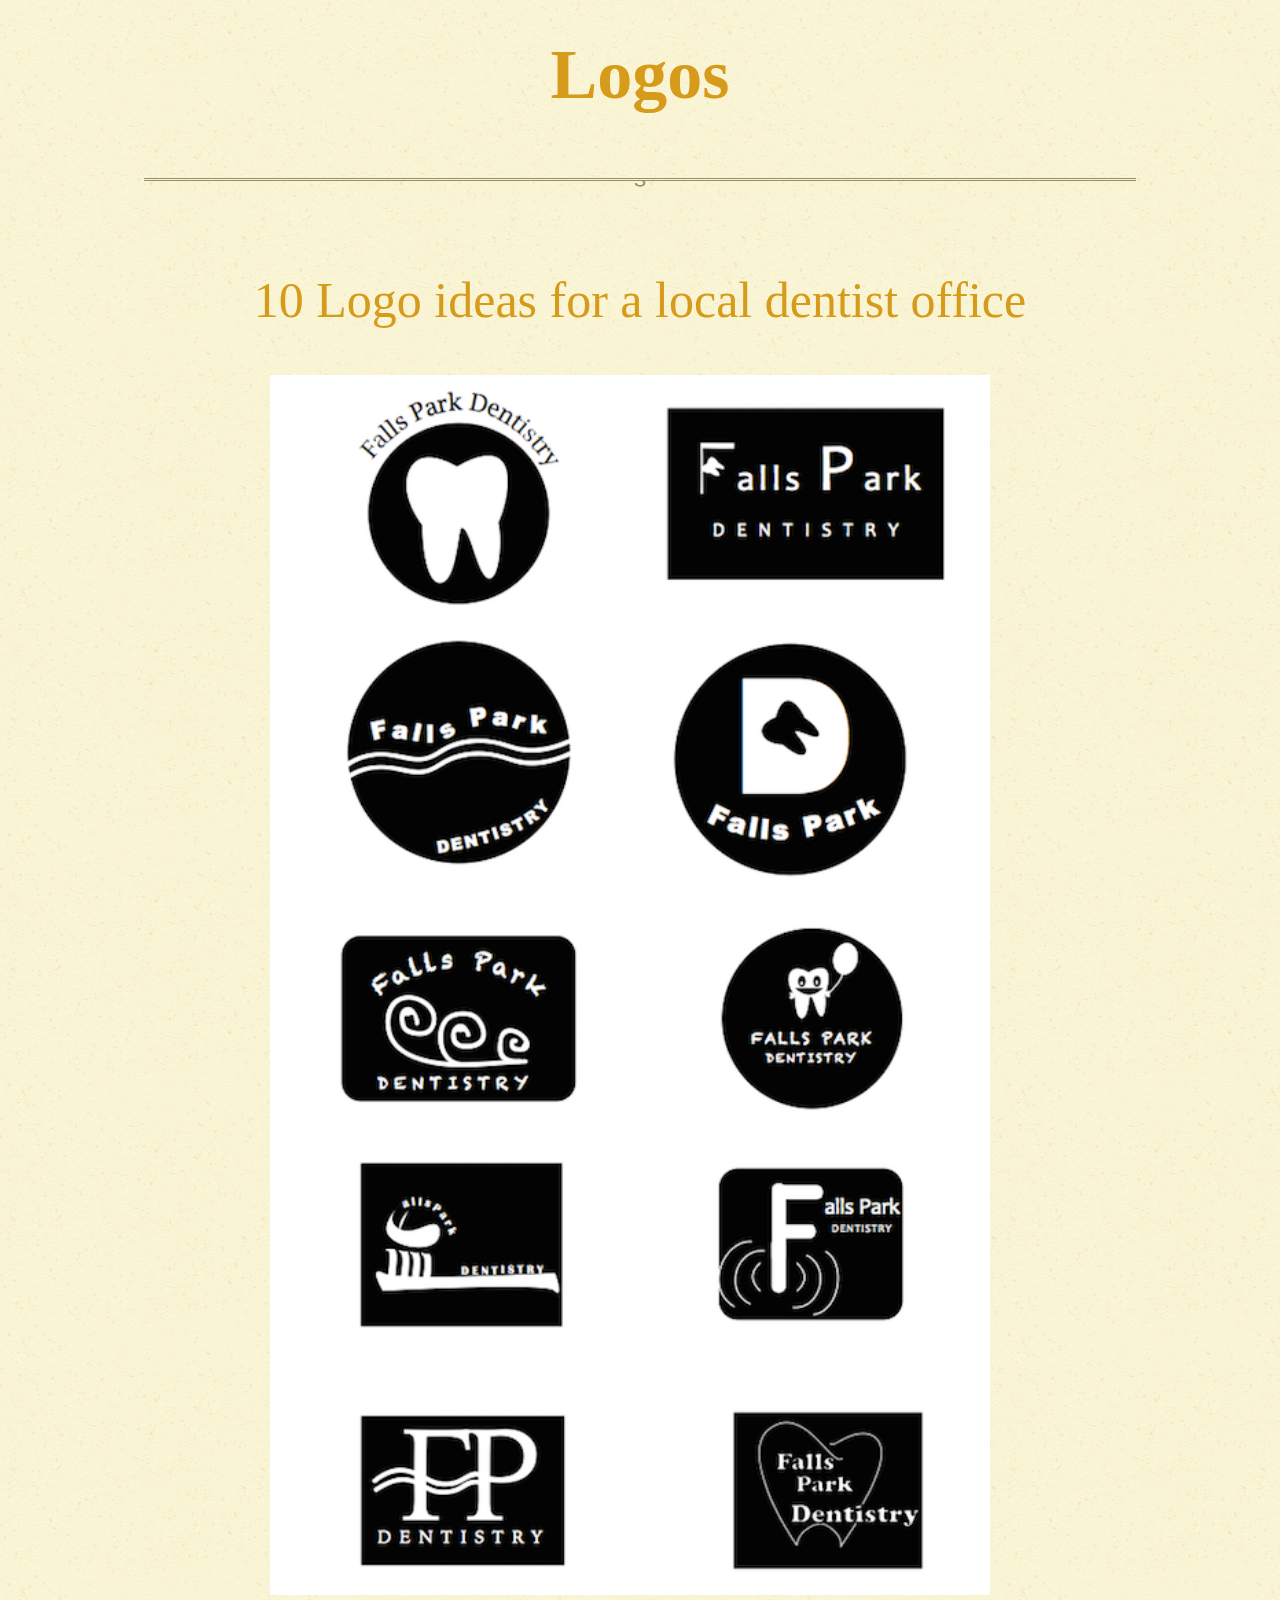
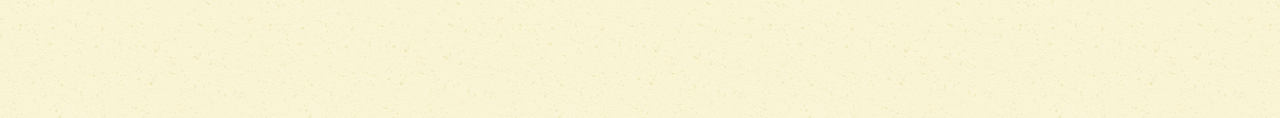
<file: logo.html>
<!DOCTYPE html>
<html>
<head>
	<title>Logos</title>
	<link href="stylesheets/style.css" type="text/css" rel="stylesheet">
	<link href="fa/css/font-awesome.css" type="text/css" rel="stylesheet">
</head>
<body>
	<section class="container">
		<div class="logoHeader">
			<h1><a href="index.html">Logos</a><h1>
			</div>
			<hr/>
			<div class="FPlogo">
				<h2> 10 Logo ideas for a local dentist office</h2>
				<img src="image/Screen Shot 2014-11-23 at 11.35.13 AM.png">
		    </div>
	</section>
</body>
</html>
</file>
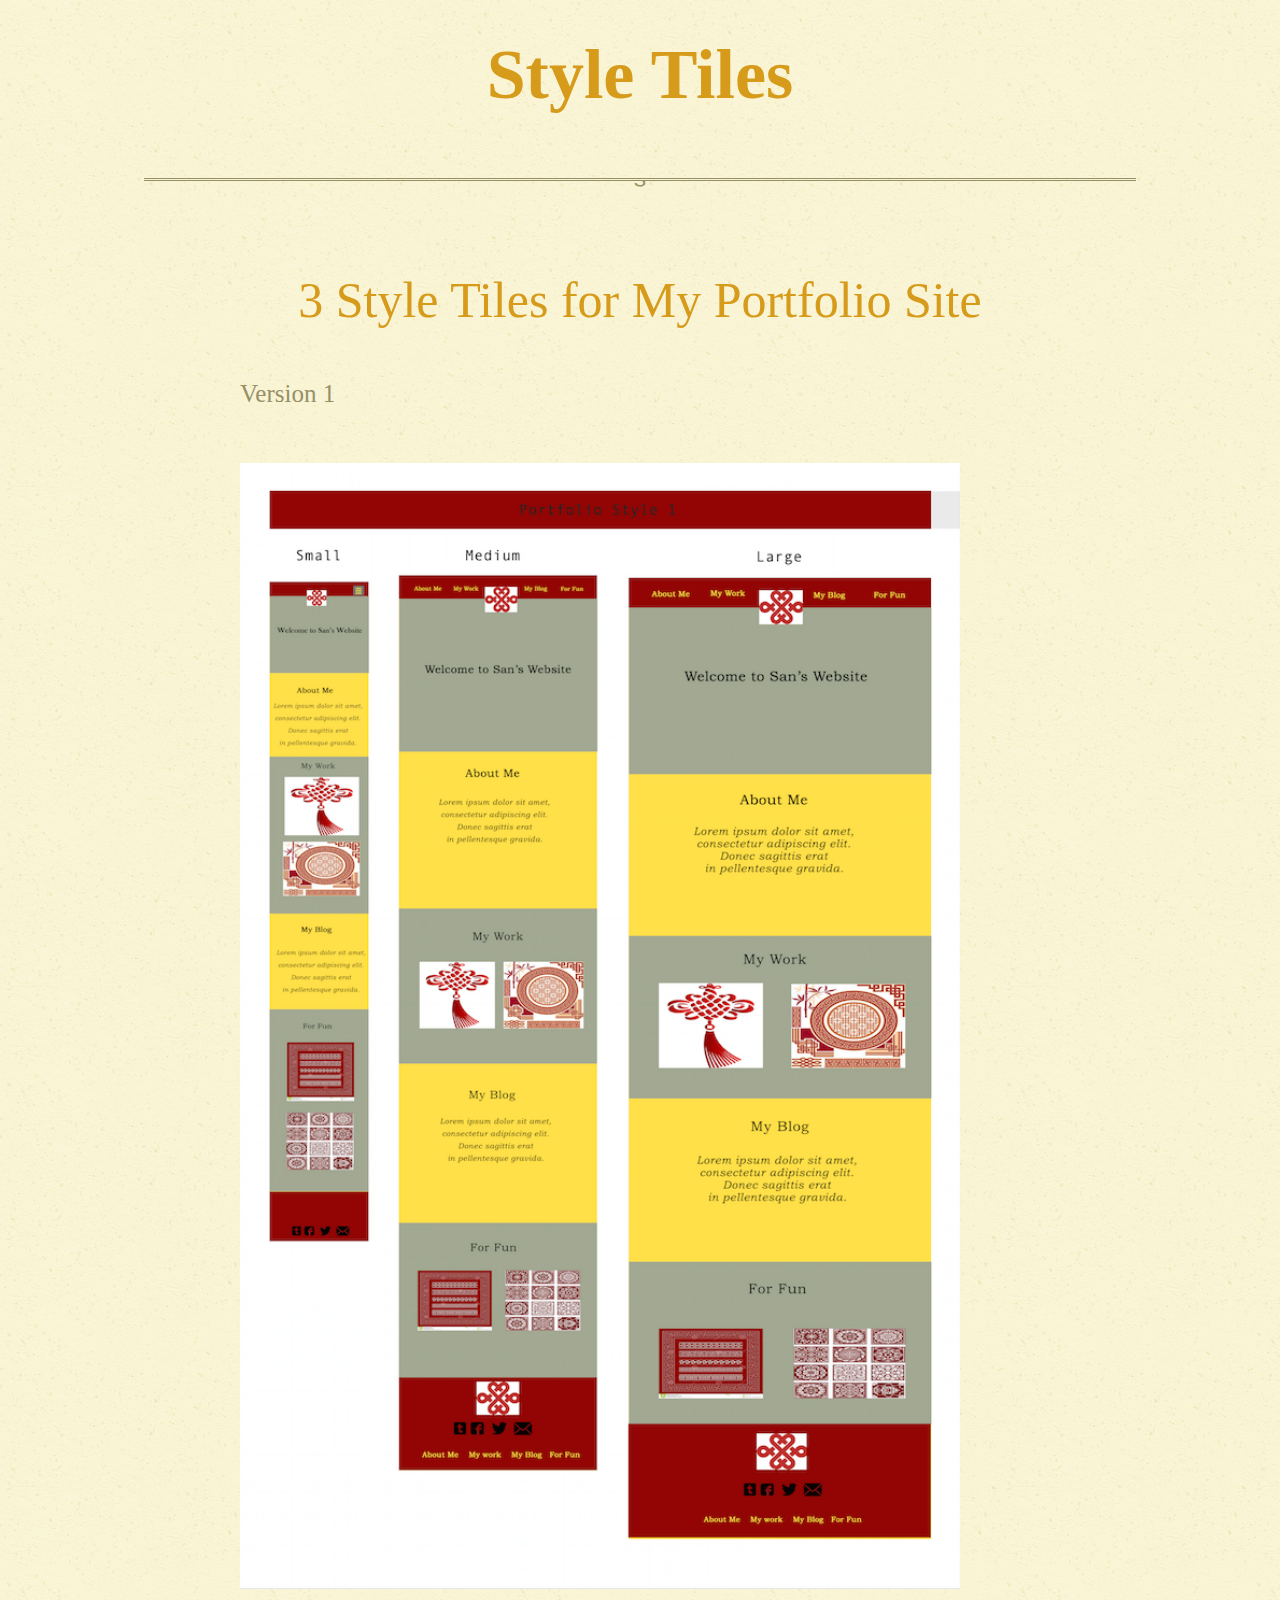
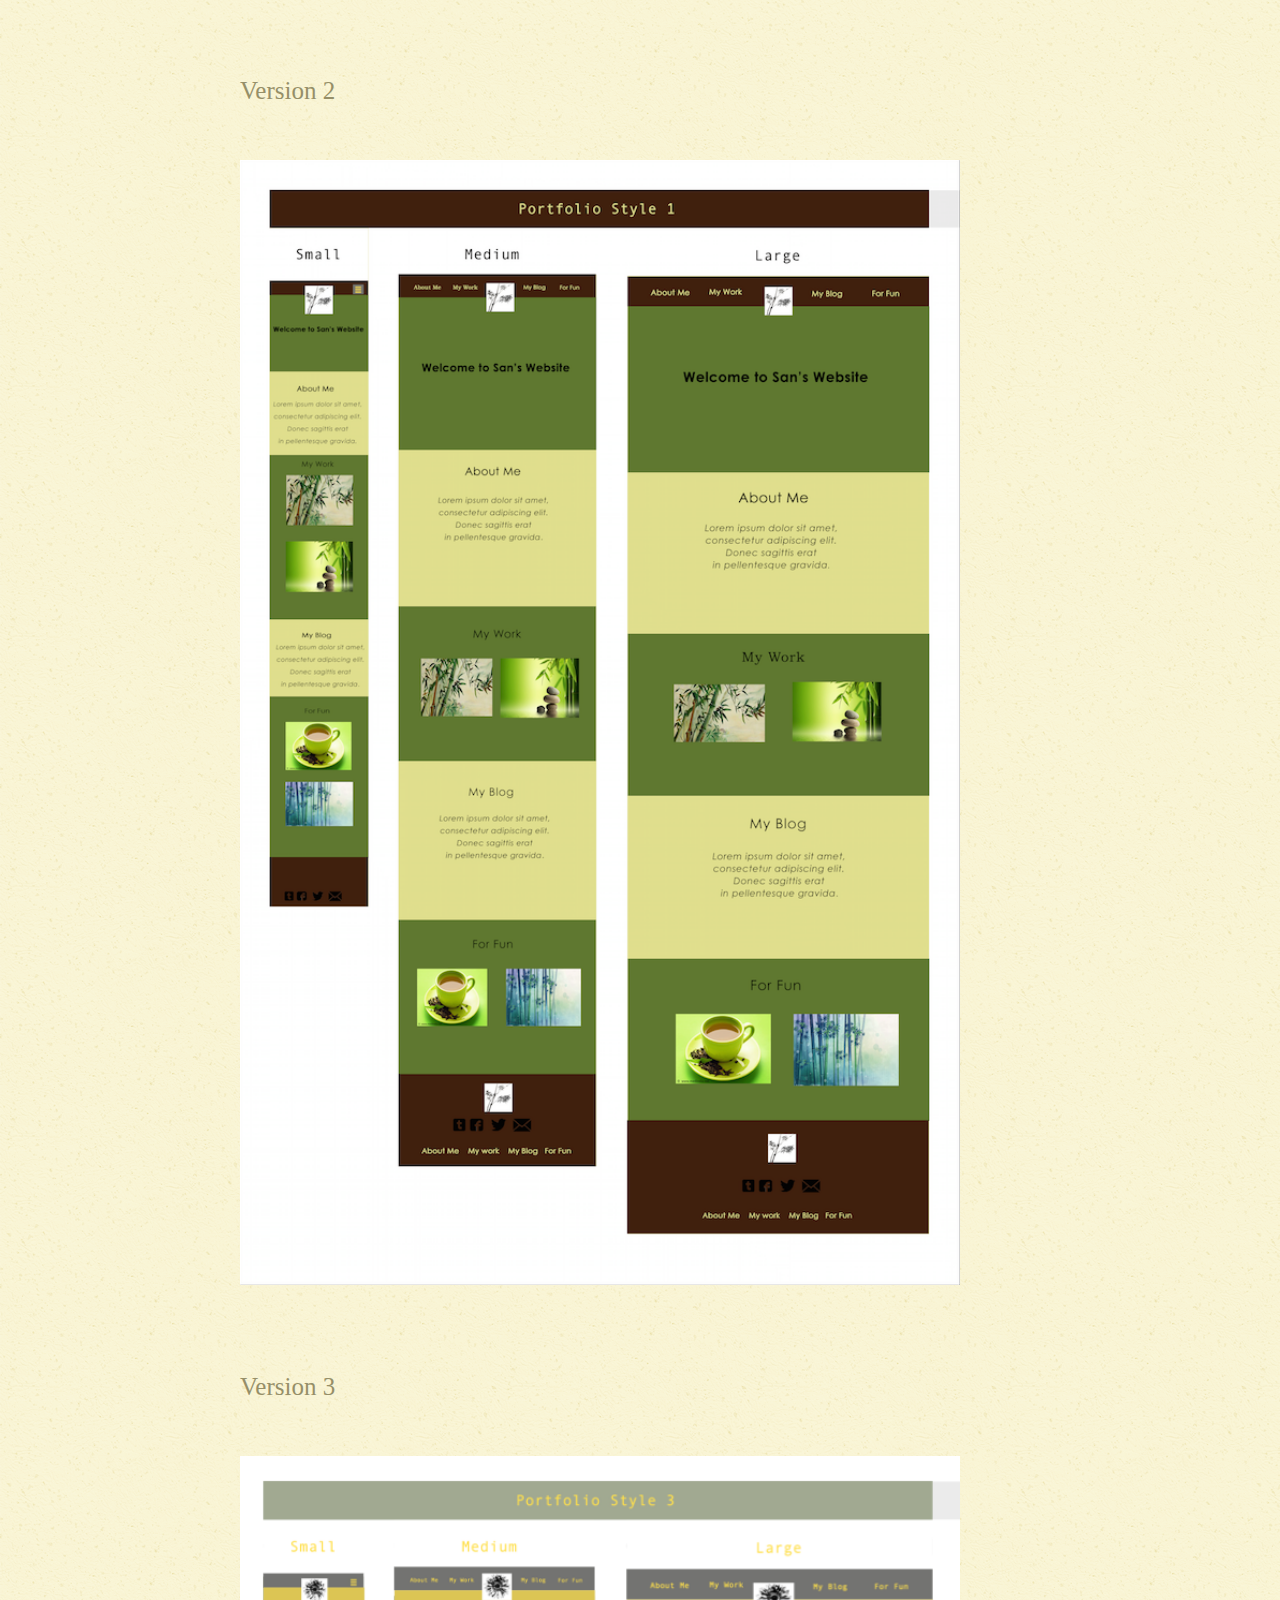
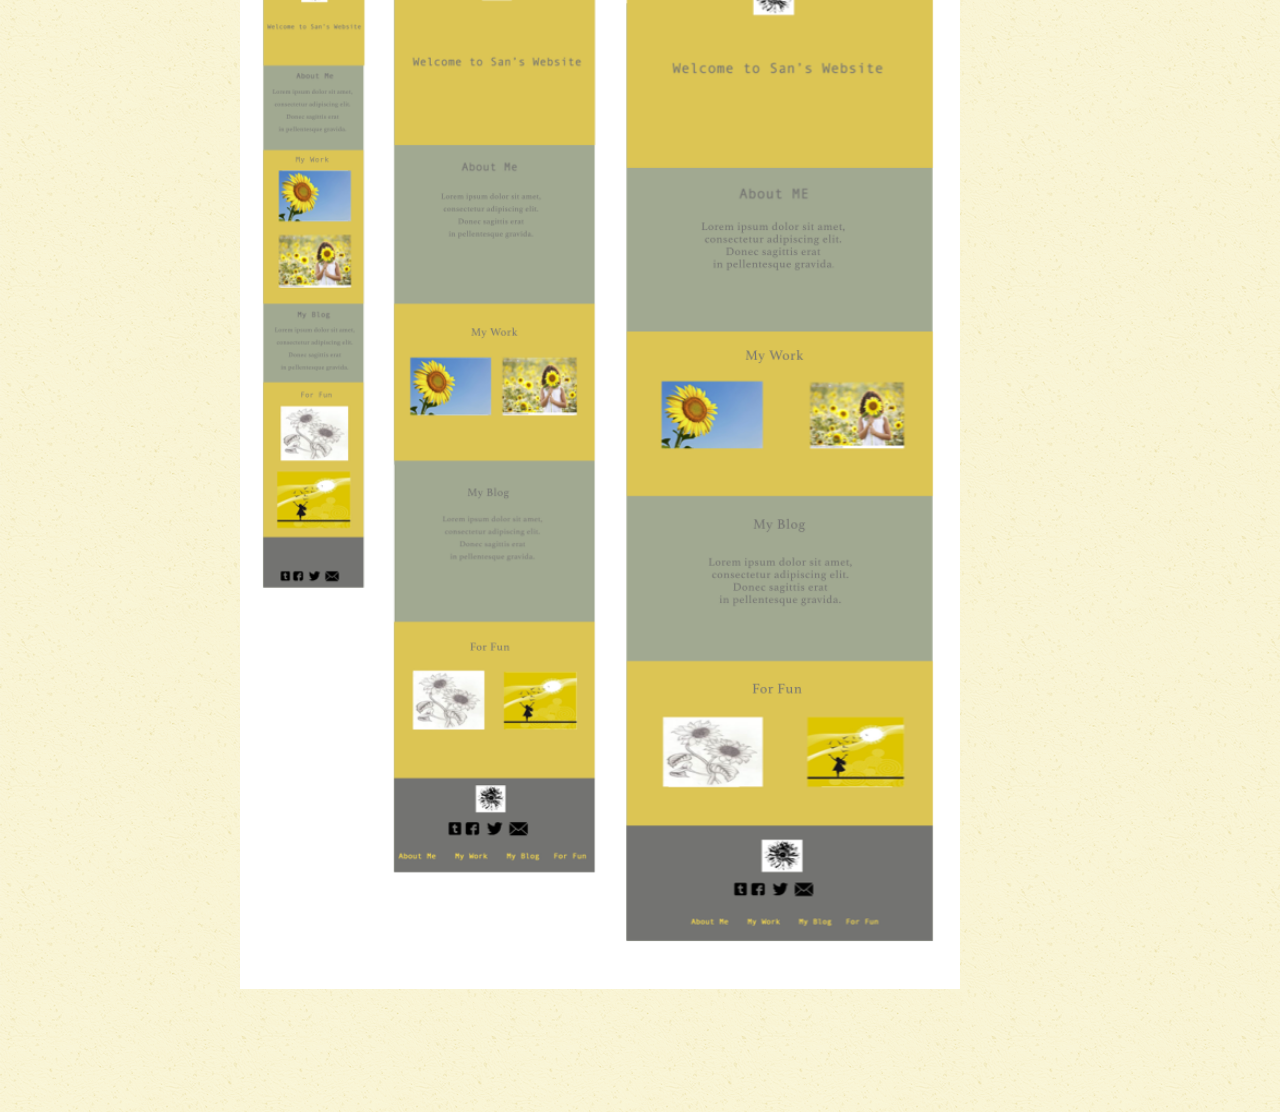
<file: tile.html>
<!DOCTYPE html>
<html>
<head>
	<title>Style Tiles</title>
	<link href="stylesheets/style.css" type="text/css" rel="stylesheet">
	<link href="fa/css/font-awesome.css" type="text/css" rel="stylesheet">
</head>
<body>
	<section class="container">
		<div class="tileHeader">
			<h1><a href="index.html">Style Tiles</a><h1>
			</div>
			<hr/>
			<div class="contentH">
				<h2> 3 Style Tiles for My Portfolio Site</h2>
				<div class="version">
					<h3> Version 1</h3>
				<img src="image/Wireframe-style1.png">
		    </div>
		    <div class="version">
		    	<h3>Version 2</h3>
		    <img src="image/Wireframe-style2.png">
		</div>
		<div class="version">
			<h3>Version 3</h3>
			<img src="image/Wireframe-style3.png">
		</div>
	</div>
  </section>
</body>
</html>
</file>
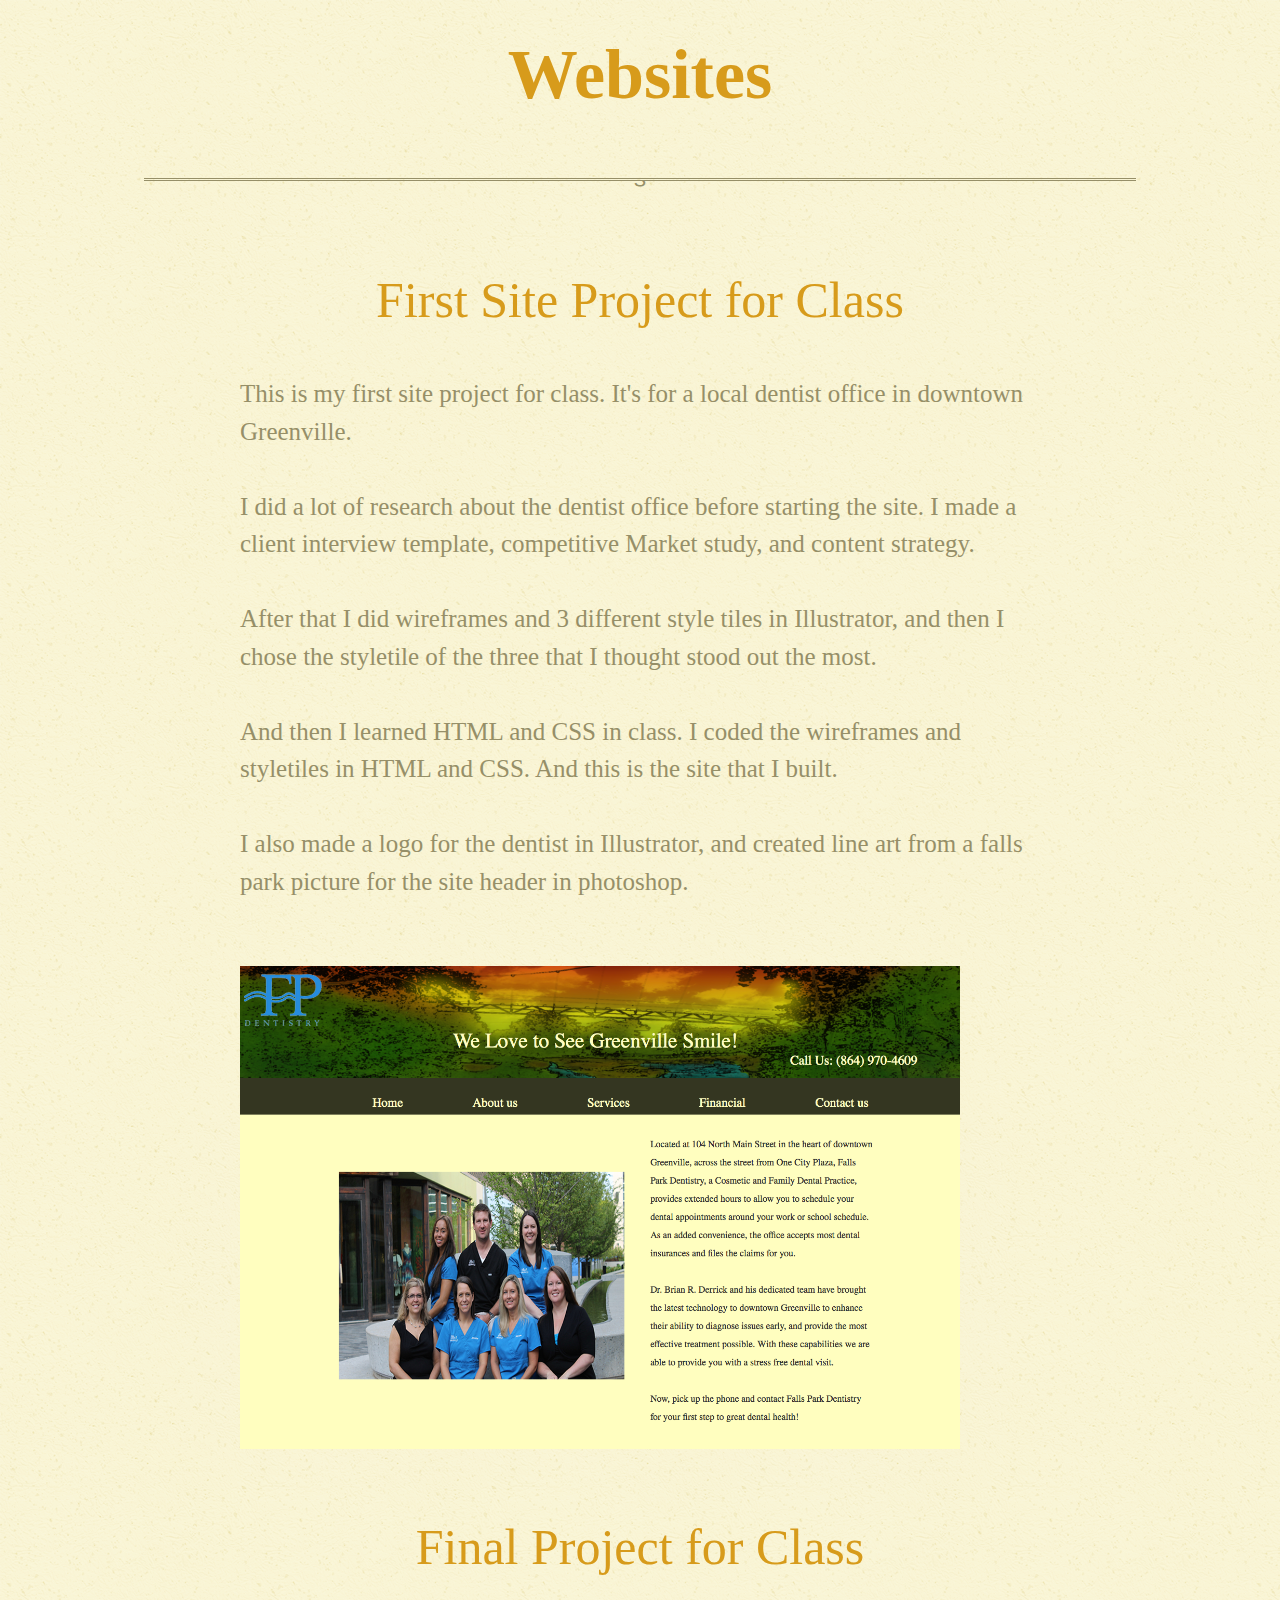
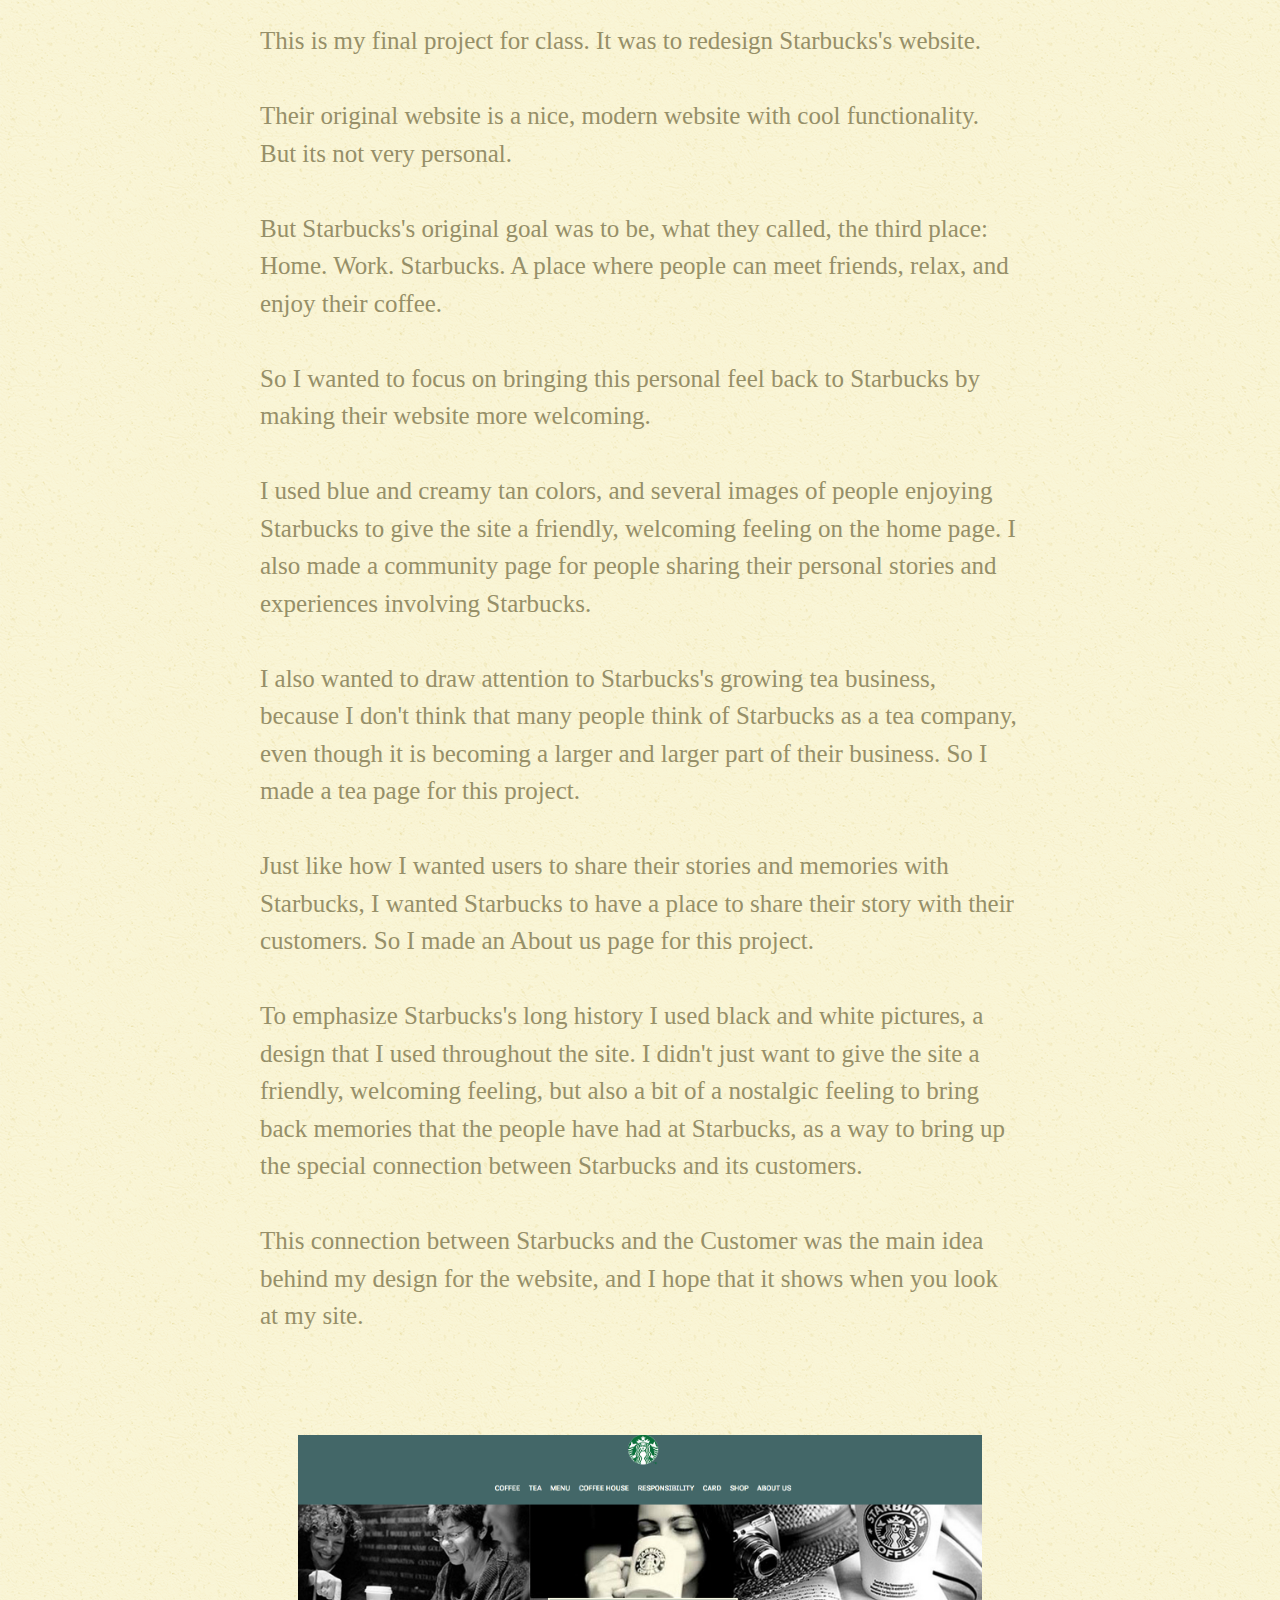
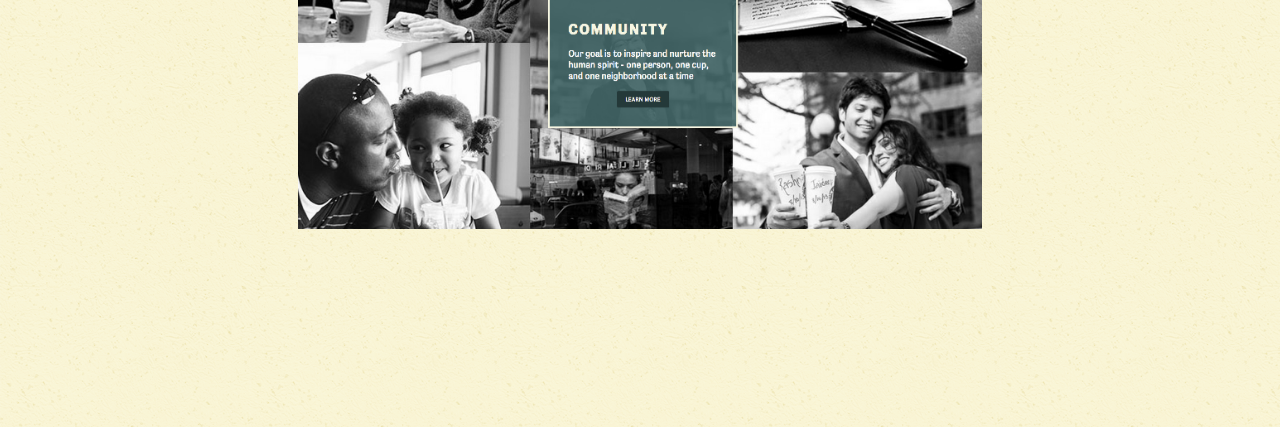
<file: websites.html>
<!DOCTYPE html>
<html>

<head>
    <title>Websites</title>
	<link href="stylesheets/style.css" type="text/css" rel="stylesheet">
	<link href="fa/css/font-awesome.css" type="text/css" rel="stylesheet">
</head>
<body>
    <section class="container">
		<div class="WebHeader">
			<h1><a href=index.html>Websites</a><h1>
			</div>
			<hr/>
			<div class="contentH">
				<h2>First Site Project for Class</h2>
				<div class="webC">
					<h3> This is my first site project for class. It's for a local dentist office in downtown Greenville.<br><br>

I did a lot of research about the dentist office before starting the site. I made a client interview template, competitive Market study, and content strategy.<br><br>

After that I did wireframes and 3 different style tiles in Illustrator, and then I chose the styletile of the three that I thought stood out the most.<br><br>

And then I learned HTML and CSS in class. I coded the wireframes and styletiles in HTML and CSS.

And this is the site that I built.<br><br>

I also made a logo for the dentist in Illustrator, and created line art from a falls park picture for the site header in photoshop.</h3><br>
           </div>
			    <div class=Webimage>
				    <a href="http://thesansan.github.io/dentist-office-site/"><img src="image/dentist_img.png">
		   </div>
	     <div class="contentH">
	     	<h2>Final Project for Class<h2>
	     		<div class="webC">
	     			<h3> This is my final project for class. It was to redesign Starbucks's website.<br><br>
	     				Their original website is a nice, modern website with cool functionality.

But its not very personal. <br><br> 

But Starbucks's original goal was to be, what they called, the third place: Home. Work. Starbucks.  A place where people can meet friends, relax, and enjoy their coffee.<br><br>

So I wanted to focus on bringing this personal feel back to Starbucks by making their website more welcoming.<br><br>I used blue and creamy tan colors, and several images of people enjoying Starbucks to give the site a friendly, welcoming feeling on the home page.
I also made a community page for people sharing their personal stories and experiences involving Starbucks.<br><br>

 I also wanted to draw attention to Starbucks's growing tea business, because I don't think that many people think of Starbucks as a tea company, even though it is becoming a larger and larger part of their business.  So I made a tea page for this project.<br><br>
 Just like how I wanted users to share their stories and memories with Starbucks, I wanted Starbucks to have a place to share their story with their customers. So I made an About us page for this project.<br><br>
  To emphasize Starbucks's long history I used black and white pictures, a design that I used throughout the site.  I didn't just want to give the site a friendly, welcoming feeling, but also a bit of a nostalgic feeling to bring back memories that the people have had at Starbucks, as a way to bring up the special connection between Starbucks and its customers.<br><br>

This connection between Starbucks and the Customer was the main idea behind my design for the website, and I hope that it shows when you look at my site.</h3><br>
</div>
	<div class=Webimage>
		<a href="http://thesansan.github.io/starbucks_project/starbucks_project/index.html"><img src="image/starbuckshome.png">
	</div>
</section>
</body>
</html>
</file>
<file: stylesheets/style.css>
@charset "UTF-8";
html, body, div, span, applet, object, iframe,
h1, h2, h3, h4, h5, h6, p, blockquote, pre,
a, abbr, acronym, address, big, cite, code,
del, dfn, em, img, ins, kbd, q, s, samp,
small, strike, strong, sub, sup, tt, var,
b, u, i, center,
dl, dt, dd, ol, ul, li,
fieldset, form, label, legend,
table, caption, tbody, tfoot, thead, tr, th, td,
article, aside, canvas, details, embed,
figure, figcaption, footer, header, hgroup,
menu, nav, output, ruby, section, summary,
time, mark, audio, video {
  margin: 0;
  padding: 0;
  border: 0;
  font-size: 100%;
  font: inherit;
  vertical-align: baseline; }

article, aside, details, figcaption, figure,
footer, header, hgroup, menu, nav, section {
  display: block; }

body {
  line-height: 1; }

ol, ul {
  list-style: none; }

blockquote, q {
  quotes: none; }

table {
  border-collapse: collapse;
  border-spacing: 0; }

body {
  font-family: 'Helvetica', 'Arial', sans-serif;
  background: url(../image/ricepaper_v3.png);
  background-repeat: repeat;
  margin-right: auto;
  margin-left: auto; }

.container {
  padding: 20px 20px;
  margin-right: auto;
  margin-left: auto; }

a {
  text-decoration: none; 
}

.nav {
  border: 1px solid #ccc;
  border-width: 1px 0;
  list-style: none;
  margin: 0;
  padding: 0;
  text-align: center; }
  .nav li {
    display: inline; }
  .nav a {
    color: #968F68;
    display: inline-block;
    padding: 10px;
    font-family: Century Gothic;
    font-size: 30px; }
  .nav a:hover {
    color: #D79B1B; }
  .nav img.logo {
    width: 130px;
    height: 130px; }

hr {
  padding: 0;
  border: none;
  border-top: medium double #968F68;
  color: #968F68;
  text-align: center;
  width: 80%; }

hr:after {
  content: "§";
  display: inline-block;
  position: relative;
  top: -0.7em;
  font-size: 1.5em;
  padding: 0 0.25em; }

.nav {
  border: none; }

.content {
  margin-left: auto;
  margin-right: auto;
  min-width: 360px; }
  .content > .row {
    padding-bottom: 20px;
    padding-top: 20px;
    text-align: center;
    margin-bottom: 20px; }

.text-center {
  margin-left: auto;
  margin-right: auto;
  text-align: center; }

h1 {
  padding: 20px;
  font-size: 70px;
  font-family: Century Gothic;
  color: #D79B1B;
  font-weight: bold; }

h2 {
  font-family: Century Gothic;
  color: #968F68;
  font-size: 35px;
  text-align: left; }

h1 a {
  font-family: Century Gothic;
  font-size: 50px;
  font-weight: bold;
  color: #D79B1B; }

h1 a:hover {
  color: #968F68; }

.textBox {
  margin-left: auto;
  margin-right: auto;
  max-width: 800px; }
  .textBox p {
    margin-left: auto;
    margin-right: auto;
    min-width: 360px;
    font-family: Century Gothic;
    font-size: 30px;
    color: #D79B1B;
    text-align: text-center;
    line-height: 1.5; }

.metext, .blogtext {
  max-width: 800px;
  margin-left: auto;
  margin-right: auto; }
  .metext h2, .blogtext h2 {
    font-size: 35px;
    font-weight: bold;
    margin-top: 20px; }

.metext .col1 {
  display: inline-table;
  text-align: left;
  margin-bottom: 10px;
  margin-top: 30px; }

.metext .col1 p {
  font-family: Century Gothic;
  font-size: 25px;
  color: #968F68;
  line-height: 1.5;
  text-align: left; }

.metext .col2 {
  margin-bottom: 60px; }

.metext .col2 p {
  font-family: Century Gothic;
  font-size: 25px;
  color: #968F68;
  line-height: 1.5;
  text-align: left;
  margin-top: 20px; }

.sanP {
  margin-right: auto;
  margin-left: auto;
  margin-top: 30px;
  margin-bottom: 30px;
  max-width: 1000px;
  min-width: 360px; }
  .sanP img {
    width: 100%;
    height: auto; }

#my-work {
  margin-left: auto;
  margin-right: auto;
  min-width: 360px; }

.work-block {
  margin-right: auto;
  margin-left: auto;
  display: inline-block;
  margin-top: 30px;
  margin-bottom: 30px;
  min-width: 360px; }
  .work-block p {
    font-family: Century Gothic;
    font-size: 25px;
    color: #968F68;
    font-weight: bold; }

.work-block img {
  width: 300px;
  filter: grayscale(0);
  -webkit-filter: grayscale(0);
  -moz-filter: grayscale(0);
  -o-filter: grayscale(0);
  -ms-filter: grayscale(0); }

.work-block img:hover {
  ilter: grayscale(1);
  -webkit-filter: grayscale(1);
  -moz-filter: grayscale(1);
  -o-filter: grayscale(1);
  -ms-filter: grayscale(1); }

.fun-block {
  display: inline-block;
  min-width: 360px;
  max-width: 800px;
  min-height: 360px;
  margin-left: auto;
  margin-right: auto;
  margin-top: 30px;
  margin-bottom: 30px; }
  .fun-block p {
    font-family: Century Gothic;
    font-size: 25px;
    color: #968F68;
    margin-top: 20px;
    font-weight: bold; }
  .fun-block img {
    width: 300px; }

.footer .nav {
  list-style: none;
  margin-top: 20px;
  margin-bottom: 50px;
  padding: 0;
  text-align: center; }
  .footer .nav li {
    display: inline; }

.row .metext {
  max-width: 800px; }
  .row .metext p {
    min-width: 360px; }

.logoHeader, .tileHeader, .WebHeader {
  margin-left: auto;
  margin-right: auto;
  min-width: 360px; }
  .logoHeader h1, .tileHeader h1, .WebHeader h1 {
    padding: 20px;
    font-family: Century Gothic;
    color: #D79B1B;
    font-weight: bold;
    text-align: center; }
  .logoHeader a, .tileHeader a, .WebHeader a {
    font-size: 70px; }

.FPlogo, .contentH {
  margin-left: auto;
  margin-right: auto;
  max-width: 800px;
  padding: 20px;
  margin-top: 50px;
  margin-bottom: 50px; }
  .FPlogo h2, .contentH h2 {
    font-family: Century Gothic;
    font-size: 50px;
    color: #D79B1B;
    text-align: center; }
  .FPlogo h3, .contentH h3 {
    font-family: Century Gothic;
    font-size: 25px;
    color: #968F68;
    text-align: left;
    line-height: 1.5; }

.webC, .version {
  margin-top: 50px; }

#about-me h1, #my-work h1, #my-blog h1, #for-fun h1 {
  a: hover;
    color: #968F68; }

.Webimage {
  margin-right: auto;
  margin-left: auto;
  min-width: 360px;
  max-width: 800px;
  min-height: 360px;
  margin-top: 50px;
  margin-bottom: 30px; }
  .Webimage img {
    width: 90%;
    height: 80%;
    filter: grayscale(0);
    -webkit-filter: grayscale(0);
    -moz-filter: grayscale(0);
    -o-filter: grayscale(0);
    -ms-filter: grayscale(0); }

.Webimage img:hover {
  ilter: grayscale(1);
  -webkit-filter: grayscale(1);
  -moz-filter: grayscale(1);
  -o-filter: grayscale(1);
  -ms-filter: grayscale(1); }

.FPlogo img {
  margin-right: auto;
  margin-left: auto;
  width: 90%;
  height: 80%;
  margin-top: 50px;
  margin-bottom: 30px;
  position: relative;
  left: 30px; }

.version img {
  margin-right: auto;
  margin-left: auto;
  width: 90%;
  height: 80%;
  margin-top: 50px;
  margin-bottom: 30px; }

#for-fun .textBox p {
  max-width: 800px;
  min-width: 360px; }

/*# sourceMappingURL=style.css.map */
</file>
